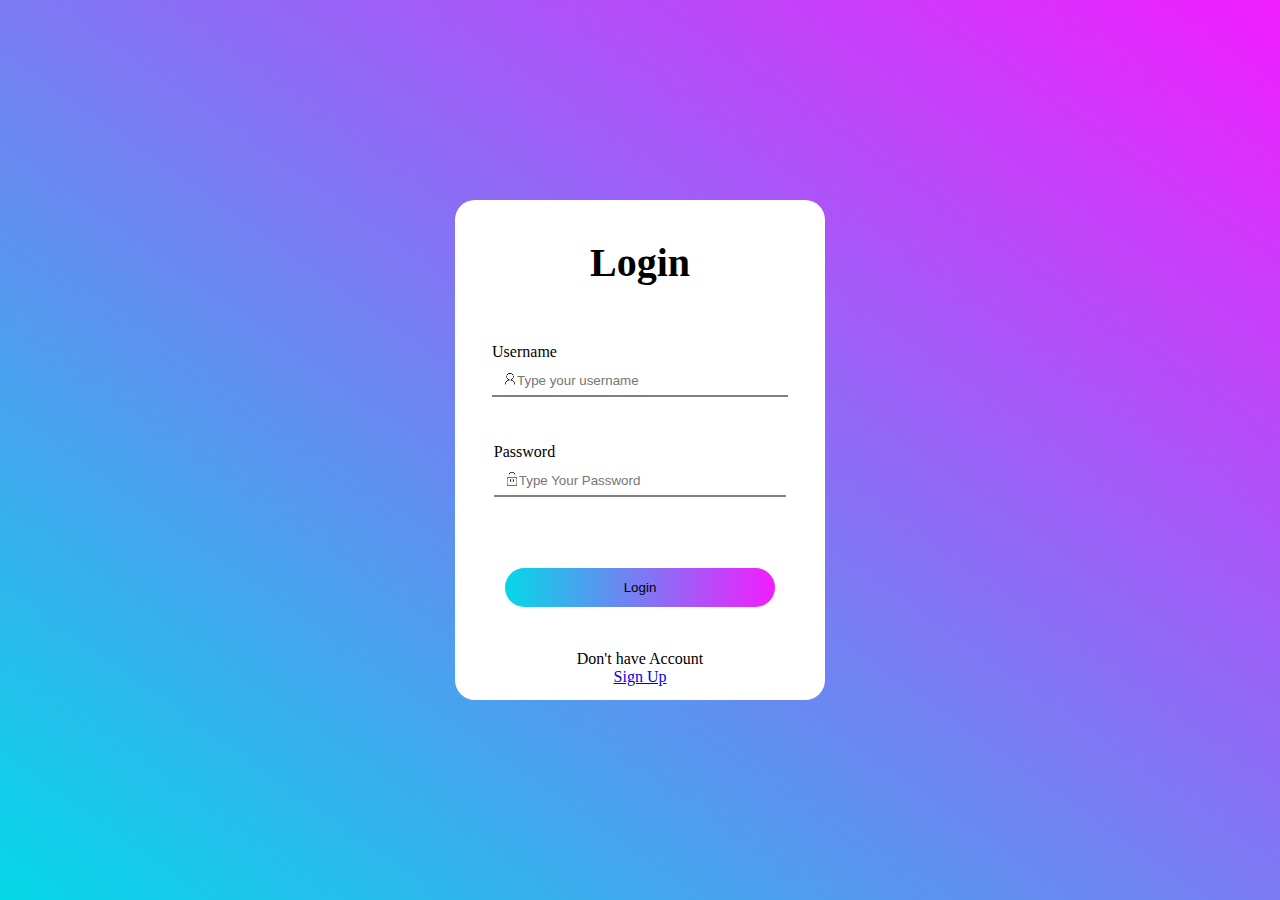
<file: index.html>
<!DOCTYPE html>
<html lang="en">
<head>
    <meta charset="UTF-8">
    <meta name="viewport" content="width=device-width, initial-scale=1.0">
    <title>Login</title>
    <link rel="shortcut icon" href="favicon.ico" type="image/x-icon">
    <link rel="stylesheet" href="loginStyle.css">
</head>
<body>
    <div class="container">
        <div class="loginContainer">

            <div class="loginTitle">
                <h1>Login</h1>
            </div>
            <div class="loginFormUsername">
                <form>
                    <div class="username">
                        <p>
                            <label for="Username">Username</label>
                            <input id="Username" type="text" placeholder="Type your username">
                        </p>
                    </div>
                </form>
            </div>
            <div class="loginFormPassword">
                <form>
                    <div class="password">
                        <p>
                            <label for="Password">Password</label>
                            <input id="Password" type="password" placeholder="Type Your Password">
                        </p>
                    </div>
                </form>
            </div>

            <div class="loginButton">
                <button onclick="location.href='Home.html'">Login</button>
            </div>

            <div class="orSignup">
                <p>Don't have Account</p>
                <a href="register.html">Sign Up</a>
            </div>

        </div>
    </div>
</body>
</html>
</file>
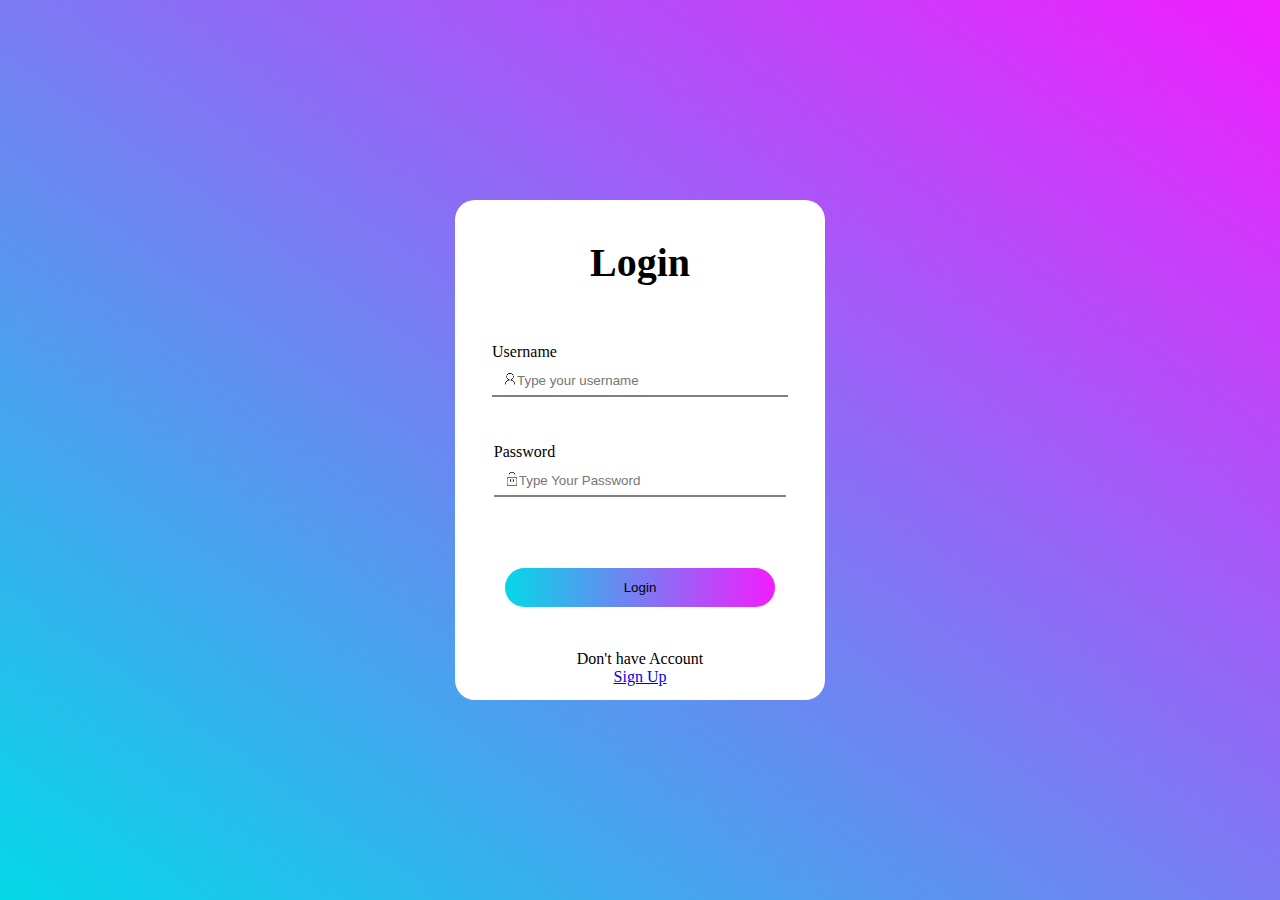
<file: login.html>
<!DOCTYPE html>
<html lang="en">
<head>
    <meta charset="UTF-8">
    <meta name="viewport" content="width=device-width, initial-scale=1.0">
    <title>Login</title>
    <link rel="shortcut icon" href="favicon.ico" type="image/x-icon">
    <link rel="stylesheet" href="loginStyle.css">
</head>
<body>
    <div class="container">
        <div class="loginContainer">

            <div class="loginTitle">
                <h1>Login</h1>
            </div>
            <div class="loginFormUsername">
                <form>
                    <div class="username">
                        <p>
                            <label for="Username">Username</label>
                            <input id="Username" type="text" placeholder="Type your username">
                        </p>
                    </div>
                </form>
            </div>
            <div class="loginFormPassword">
                <form>
                    <div class="password">
                        <p>
                            <label for="Password">Password</label>
                            <input id="Password" type="password" placeholder="Type Your Password">
                        </p>
                    </div>
                </form>
            </div>

            <div class="loginButton">
                <button onclick="location.href='Home.html'">Login</button>
            </div>

            <div class="orSignup">
                <p>Don't have Account</p>
                <a href="register.html">Sign Up</a>
            </div>

        </div>
    </div>
</body>
</html>
</file>
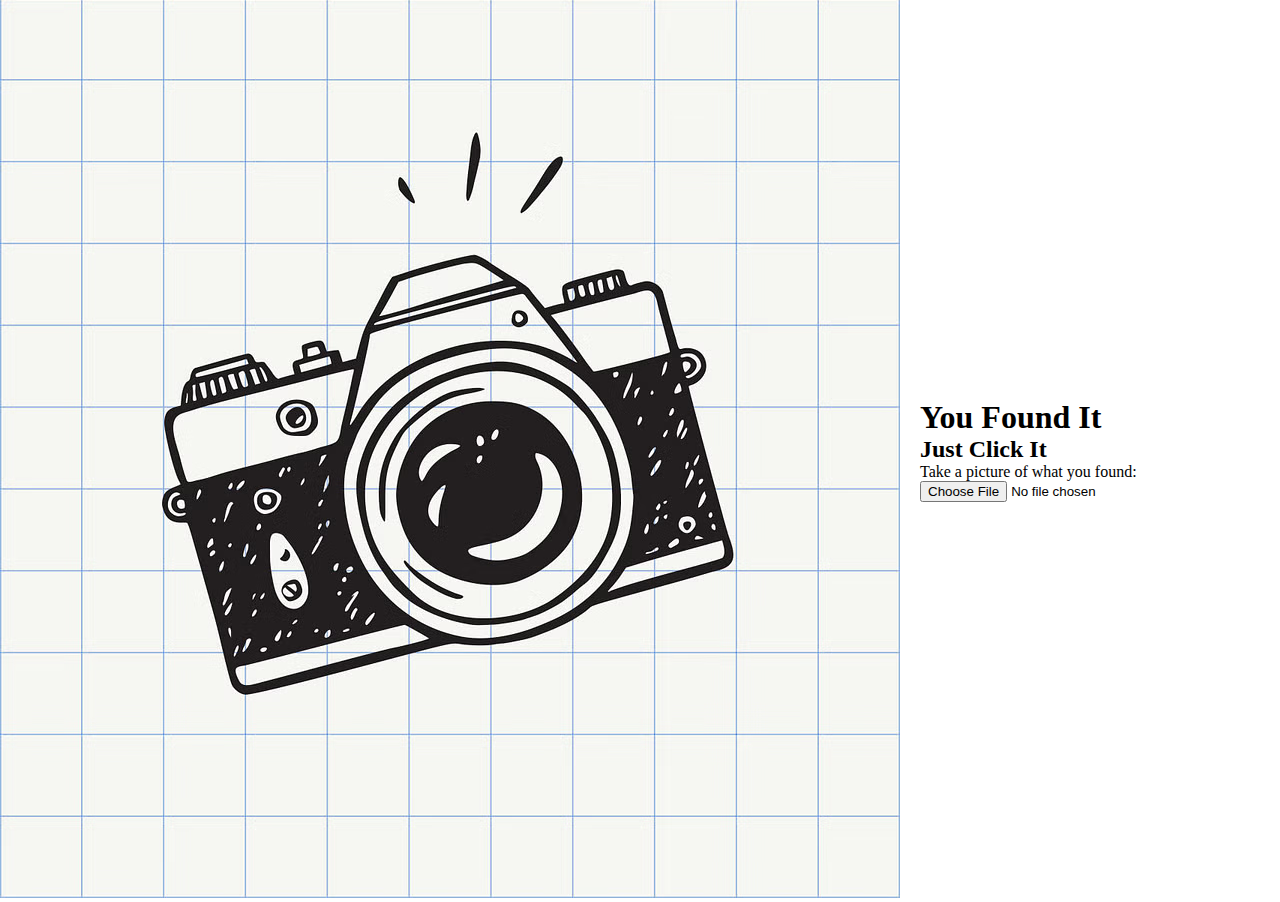
<file: lost.html>
<!DOCTYPE html>
<html lang="en">
<head>
    <meta charset="UTF-8">
    <meta name="viewport" content="width=device-width, initial-scale=1.0">
    <title>Document</title>
    <link rel="stylesheet" href="lost.css">
</head>
<body>
    <div class="container">
        <div class="foundIt">
            <div class="image">
                <img src="camera.jpg" alt="Camera">
            </div>
            <div class="text">
                <h1>You Found It</h1>
                <h2>Just Click It</h2>

                <label for="picture">Take a picture of what you found:</label>
                <input type="file" name="picture" accept="image/*" capture="user" />
            </div>
            
        </div>


        <div class="upload">
            
        </div>
    </div>
</body>
</html>
</file>
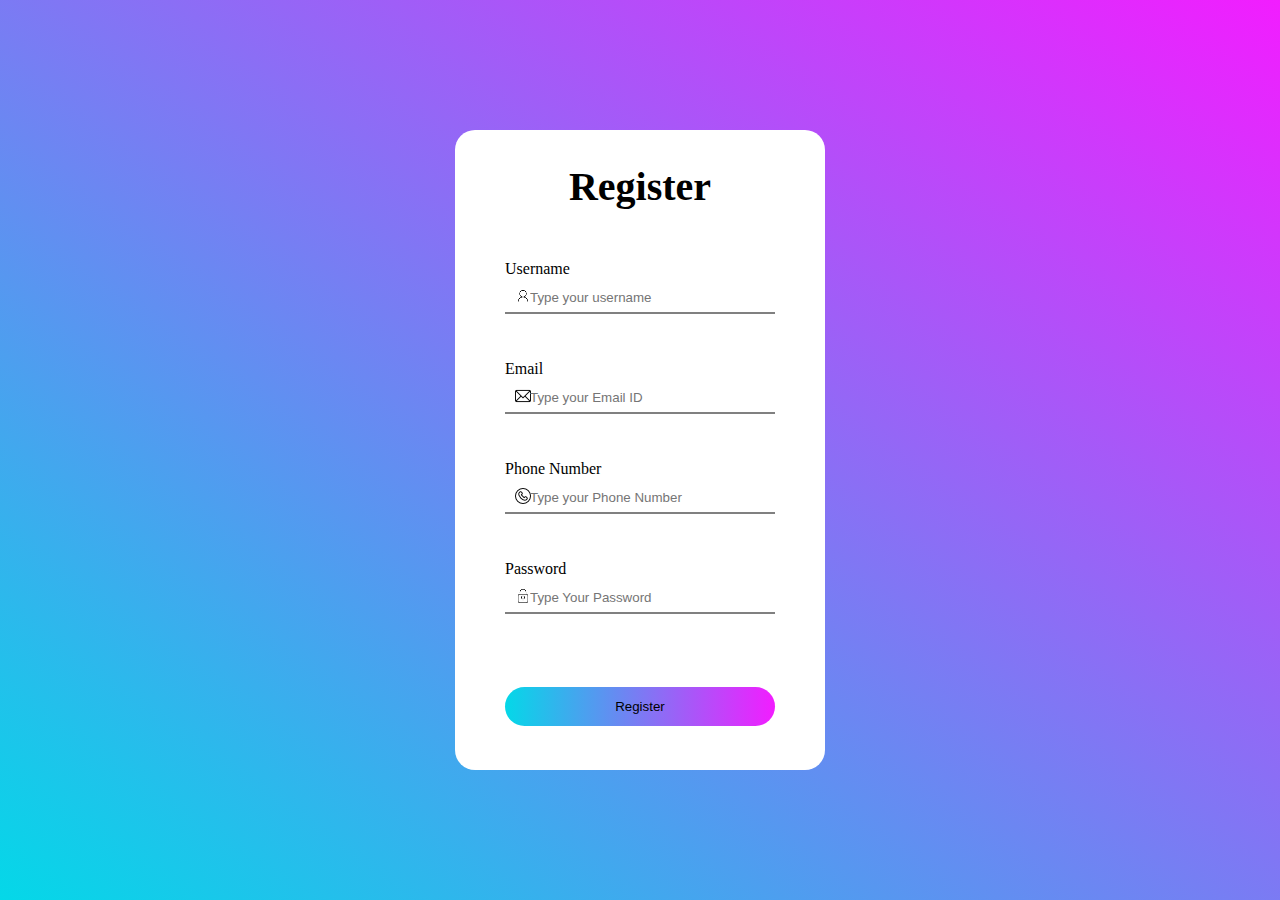
<file: register.html>
<!DOCTYPE html>
<html lang="en">
<head>
    <meta charset="UTF-8">
    <meta name="viewport" content="width=device-width, initial-scale=1.0">
    <title>Register</title>
    <link rel="stylesheet" href="registerStyle.css">
</head>
<body>
    <div class="container">
        <div class="registerContainer">

            <div class="registerTitle">
                <h1>Register</h1>
            </div>
            <div class="registerFormUsername">
                <form>
                    <div class="username">
                        <p>
                            <label for="Username">Username</label>
                            <input id="Username" type="text" placeholder="Type your username">
                        </p>
                    </div>
                </form>
            </div>
            <div class="registerFormEmail">
                <form>
                    <div class="Email">
                        <p>
                            <label for="Email">Email</label>
                            <input id="Email" type="email" placeholder="Type your Email ID">
                        </p>
                    </div>
                </form>
            </div>
            <div class="registerFormPhone">
                <form>
                    <div class="Phone">
                        <p>
                            <label for="Phone">Phone Number</label>
                            <input id="Phone" type="tel" placeholder="Type your Phone Number">
                        </p>
                    </div>
                </form>
            </div>
            <div class="loginFormPassword">
                <form>
                    <div class="password">
                        <p>
                            <label for="Password">Password</label>
                            <input id="Password" type="password" placeholder="Type Your Password">
                        </p>
                    </div>
                </form>
            </div>

            <div class="loginButton">
                <button onclick="location.href='index.html'">Register</button>
            </div>

        </div>
    </div>
</body>
</html>
</file>
<file: loginStyle.css>
*{
    margin: 0;
    padding: 0;
    box-sizing: border-box;
}

.container{
    width: 100vw;
    height: 100vh;

    background: linear-gradient(to top right, rgb(4, 216, 232), rgb(242, 29, 255));
    display: flex;
    flex: auto;
    justify-content: center;
    align-items: center;
}

.loginContainer{
    width: 370px;
    height: 500px;
    background-color:rgb(255, 255, 255);
    display: flex;
    flex-direction: column;
    justify-content: start;
    align-items: center;
    border-radius: 20px;

}
.loginTitle{
    width: 100%;
    height: 25%;
    display: flex;
    justify-content: center;
    align-items: center;
    font-size: 20px;
}

.loginFormUsername{
    width: 100%;
    height: 20%;
    display: flex;
    flex-direction: column;
    justify-content: center;
    align-items: center;

}
.loginFormPassword{
    width: 100%;
    height: 20%;
    display: flex;
    flex-direction: column;
    justify-content: center;
    align-items: center;

}


input{
    border: none;
    border-bottom: 2px solid grey;
    width: 100%;

    padding: 12px 25px;
 
    margin-bottom: 10px;
    padding-bottom: 7px;

}

input[type=text]{
    background-image: url(icons/user-icon.png);
    background-position: 10px 10px;
    background-repeat: no-repeat;
}

input[type=password]{
    background-image: url(icons/password-icon.png);
    background-position: 10px 10px;
    background-repeat: no-repeat;
}

.loginButton{
    width: 100%;
    height: 25%;
    display: flex;
    justify-content: center;
    align-items: center;
}

.loginButton button{
    width: 100%;
    border: none;
    border-radius: 20px;
    margin: 50px;
    padding: 12px 20px;
    background: linear-gradient(to right , rgb(4, 216, 232), rgb(242, 29, 255));
}
.orSignup{
    display: flex;
    flex-direction: column;
    align-items: center;
    justify-content: space-between;
}
</file>
<file: lost.css>
*{
    padding: 0;
    margin: 0;
}

.container{
    width: 100vw;
    height: 100vh;

}

.foundIt{
    width: 100%;
    height: 100%;
    display: flex;
    align-items: center;
    justify-content: space-between;
    
}
.text{
    padding: 20px;
}
</file>
<file: registerStyle.css>
*{
    margin: 0;
    padding: 0;
    box-sizing: border-box;
}

.container{
    width: 100vw;
    height: 100vh;

    background: linear-gradient(to top right, rgb(4, 216, 232), rgb(242, 29, 255));
    display: flex;
    flex: auto;
    justify-content: center;
    align-items: center;
}

.registerContainer{
    width: 370px;
    height: 640px;
    background-color:rgb(255, 255, 255);
    display: flex;
    flex-direction: column;
    justify-content: start;
    align-items: center;
    border-radius: 20px;

}
.registerTitle{
    width: 100%;
    height: 20%;
    display: flex;
    justify-content: center;
    align-items: center;
    font-size: 20px;
}

.registerFormUsername{
    width: 100%;
    height: 15%;
    padding: 50px;
    display: flex;
    flex-direction: column;
    justify-content: center;
    /* align-items: center; */
}
.registerFormEmail{
    width: 100%;
    height: 15%;
    padding: 50px;
    display: flex;
    flex-direction: column;
    justify-content: center;
    /* align-items: center; */
}
.registerFormPhone{
    width: 100%;
    height: 15%;
    padding: 50px;
    display: flex;
    flex-direction: column;
    justify-content: center;
    /* align-items: center; */
}
.loginFormPassword{
    width: 100%;
    height: 15%;
    padding: 50px;
    display: flex;
    flex-direction: column;
    justify-content: center;
    /* align-items: center; */

}


input{
    border: none;
    border-bottom: 2px solid grey;
    width: 100%;

    padding: 12px 25px;
 
    margin-bottom: 10px;
    padding-bottom: 7px;

}

input[type=text]{
    background-image: url(icons/user-icon.png);
    background-position: 10px 10px;
    background-repeat: no-repeat;
}
input[type=email]{
    background-image: url(icons/email_icon.png);
    background-position: 10px 10px;
    background-repeat: no-repeat;
}
input[type=tel]{
    background-image: url(icons/phone-icon.png);
    background-position: 10px 10px;
    background-repeat: no-repeat;
}
input[type=password]{
    background-image: url(icons/password-icon.png);
    background-position: 10px 10px;
    background-repeat: no-repeat;
}

.loginButton{
    width: 100%;
    height: 20%;
    display: flex;
    justify-content: center;
    align-items: center;
}

.loginButton button{
    width: 100%;
    border: none;
    border-radius: 20px;
    margin: 50px;
    padding: 12px 20px;
    background: linear-gradient(to right , rgb(4, 216, 232), rgb(242, 29, 255));
}
</file>
